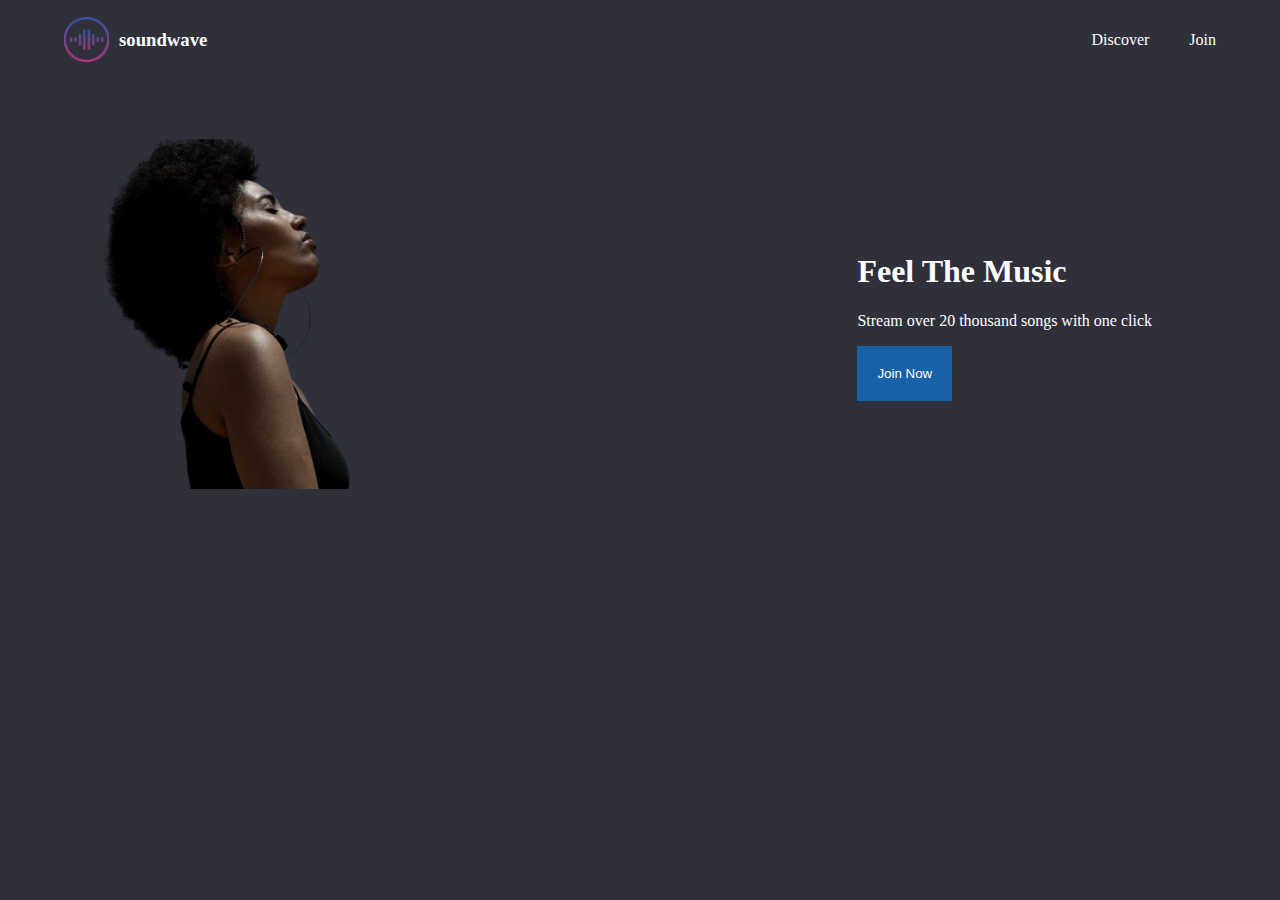
<file: index.html>
<!DOCTYPE html>
<html lang="en">
<head>
    <meta charset="UTF-8">
    <meta name="viewport" content="width=device-width, initial-scale=1.0">
    <title>Untitled - Partial file saved 27-05-2024</title>
    <link rel="stylesheet" href="assets/css/style.css">
</head>
<body>
    <header id="header">
        <div class="header-content">
            <nav class="nav">
                <a href="index.html">
                    <div class="logo">
                        <img src="assets/css/images/logo (1) 1.png" alt="logo">
                        <h3>soundwave</h3>
                    </div>
                </a>
                <ul>
                    <li><a href="feature.html">Discover</a></li>
                    <li><a href="SignUp.html">Join</a></li>
                </ul>    
                
            </nav>  
        </div>        

    </header>
    <section id="landing-page">
        <div class="image"> 
            <img src="assets/css/images/landing-page-girl 1.png" alt="landing page girl ">
        </div> 
        <div class="feel"> 
            <h1>Feel The Music</h1>
            <p>Stream over 20 thousand songs with one click</p>
            <button class="Join-Now">Join Now</button>
        </div> 
    </section>
</body>
</html>
</file>
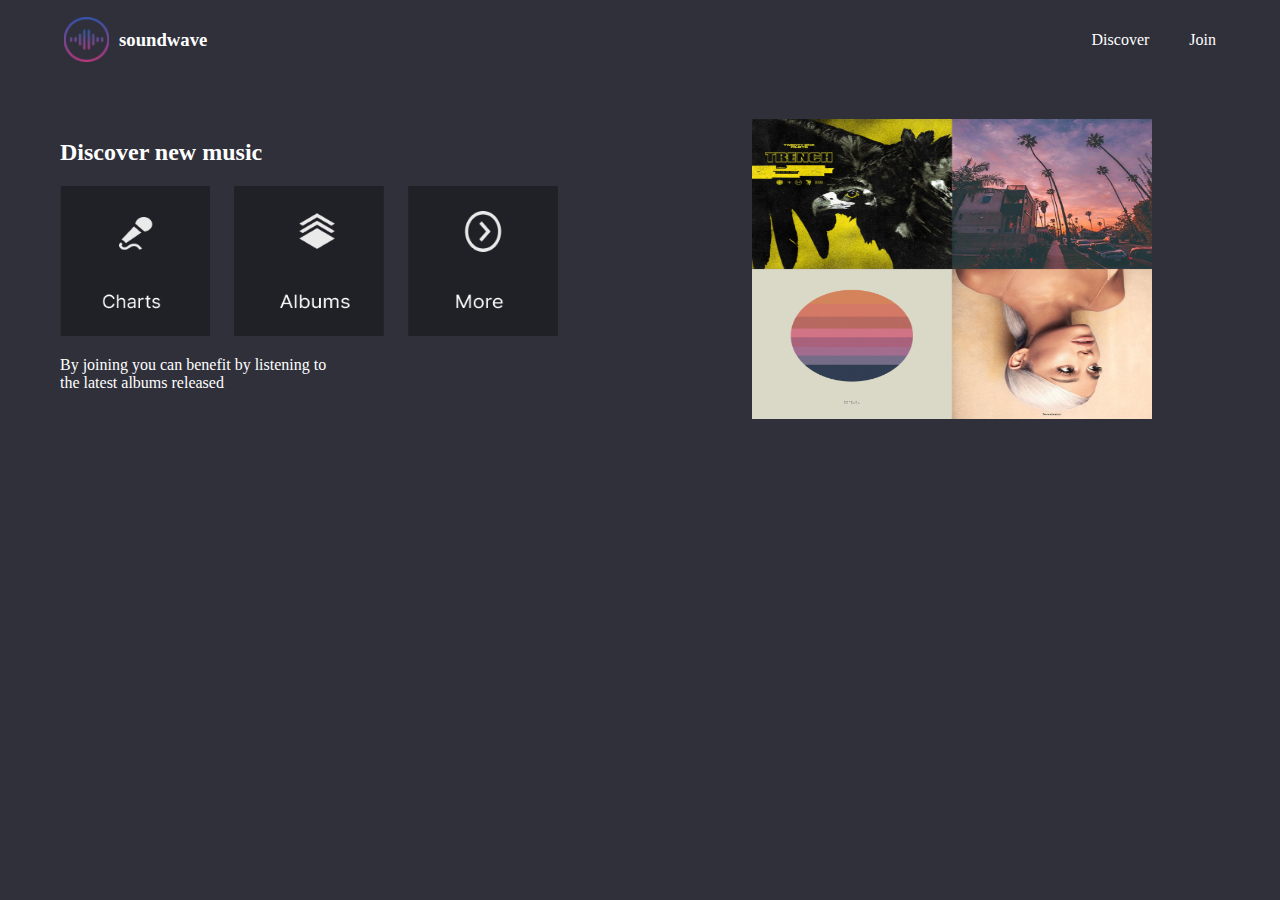
<file: feature.html>
<!DOCTYPE html>
<html lang="en">
<head>
    <meta charset="UTF-8">
    <meta name="viewport" content="width=device-width, initial-scale=1.0">
    <title>feature</title>
    <link rel="stylesheet" href="assets/css/style.css">
</head>
<body>
    <header id="header">
        <div class="header-content">
            <nav class="nav">
                <a href="index.html">
                    <div class="logo">
                        <img src="assets/css/images/logo (1) 1.png" alt="logo">
                        <h3>soundwave</h3>
                    </div>
                </a>
               
                <ul>
                    <li><a href="feature.html">Discover</a></li>
                    <li><a href="SignUp.html">Join</a></li>
                </ul>    
                
            </nav>  
        </div>        

    </header>
    <section id="feature">
        <div class="left">
            
            <div class="item">
                <h2>Discover new music</h2>
                <img src="assets/css/images/Charts-Card.png" alt="Charts Card">
                <img src="assets/css/images/album-1.png" alt="album">
                <img src="assets/css/images/more.png" alt="more">
                <p>By joining you can benefit by listening 
                    to <br> the latest albums released
                </p>
            </div>
            
                
                
                
        
        </div>
        <div class="rigth">
            <img src="assets/css/images/covers 1.png" alt="covers ">
        </div>

    </section>
</body>
</html>
</file>
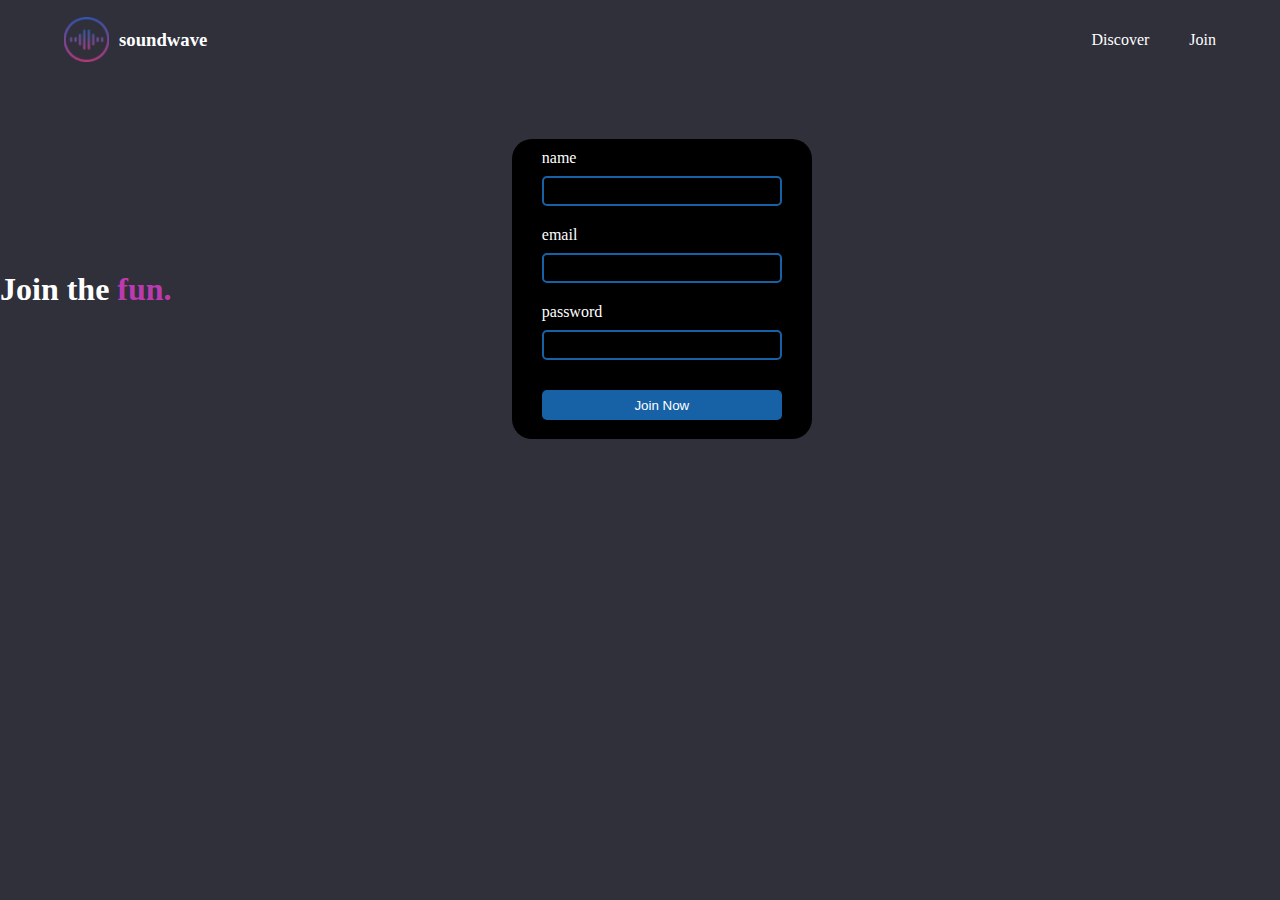
<file: SignUp.html>
<!DOCTYPE html>
<html lang="en">
<head>
    <meta charset="UTF-8">
    <meta name="viewport" content="width=device-width, initial-scale=1.0">
    <title>SignUp</title>
    <link rel="stylesheet" href="assets/css/style.css">
    <link href='https://unpkg.com/boxicons@2.1.4/css/boxicons.min.css' rel='stylesheet'>

</head>
<body>
    <header id="header">
        <div class="header-content">
            <nav class="nav">
                <a href="index.html">
                    <div class="logo">
                        <img src="assets/css/images/logo (1) 1.png" alt="logo">
                        <h3>soundwave</h3>
                    </div>
                </a>
                <ul>
                    <li><a href="feature.html">Discover</a></li>
                    <li><a href="SignUp.html">Join</a></li>
                </ul>    
                
            </nav>  
        </div>        

    </header>
   <section id="sign-up">
     <div class="fun">
        <h1>Join the <span>fun.</span></h1>
     </div>
     <form  action="#">
      <div class="row">
    
              <div class="input">
                  <label for="name"> name</label>
                  <input type="text" id="name" name="name">
              </div>
          
              <div class="input">
                  <label for="email">email</label>
                  <input type="email" id="email" name="email">
              </div>
              
              <div class="input">
               <label for="password"> password</label>
               <input type="number" id="password" name="password">
               <button>Join Now</button>
           </div>
      </div>
      
         
             
          

     </form>
     <div class="footer">
        <div class="div-left">

        </div>
        <div class="div-rigth">

        </div>
     </div>
    </section> 
</body>
</html>
</file>
<file: assets/css/style.css>
* {
    box-sizing: border-box;
}
body {
    margin: 0;
    padding: 0;
    font-size: 16px;
    background-color: #2F303A;
}

#header {
    width: 90%;
    margin: auto;
    margin-top: 10px;
}
.logo {
    display: flex;
    align-items: center;
}
.logo img {
    width: 45px ;
    height: 45px;
    margin-right: 10px;
}
a {
    text-decoration: none;
    color: white;
}
.nav {
    display: flex;
    justify-content: space-between; 
    align-items: center;
    
}


.nav ul {
    list-style: none;
    display: flex;
    gap: 40px;
}
#landing-page {
    display: flex;
    justify-content: space-between;
    margin-top: 70px;
    width: 90%;
    height: auto;
    align-items: center;
    /* margin-bottom: 100px; */

}
.image img {
    width: 250px;
    height: 350px;
    margin-left: 100px;
}
#landing-page .feel {
    color: white;
}

    

.Join-Now {
    border: none;
    background-color: #1762A7;
    color: white;
    padding: 20px;
}
#feature {
    display: flex;
    justify-content: space-between;
    width: 90%;
    margin-top: 50px;
}
#feature .left .item {
    color: white;
    margin-left: 60px;
}
#feature .left .item img {
    width: 150px;
    height: 150px;
    margin-right: 20px;

}
#feature .rigth  img {
    width: 400px;
    height: 300px;

}
#sign-up {
    display: flex;
    justify-content: space-between;
    margin-top: 70px;
    width: 90%;
    height: auto;
    align-items: center;
    margin-bottom: 100px;
    background-color: #2F303A;
}
.fun {
    color: white;
    align-items: center;

}
.fun span {
    color: #BC3AB0;
}
.row {
    
    display: flex; 
    flex-direction: column;
    border-radius: 20px;
    width: 300px;
    height: 300px;
    background-color: black;
    
}
.row label {
    display: block; 
    margin-bottom: 9px; 
    color: white;
    

}
.input {
   margin: 10px auto;
   width: 80%;
}   
.input input {
    width: 100%;
    height: 30px;
    background: transparent;
    border: 2px solid #1762A7;
    color: white;
    border-radius: 5px;
}   
.input button {
    margin-top: 30px;
    width: 100%;
    height: 30px;
    color: white;
    border: none;
    border-radius: 5px;
    background-color: #1762A7;;
} 
@media(max-width:505px){
    #landing-page {
        display: flex;
        flex-direction: column;
        justify-content: center;
    }
    .image img {
        width: 150px;
        height: 250px;
        margin-left: 40px;
        
    }
    #landing-page .feel {
        text-align: center;
        margin-left: 30px;
    }
    #feature {
        display: flex;
        flex-direction: column;
    }
    #feature .left {
       margin: auto;
       display: flex;
    
    }
    #feature .rigth {
       margin: auto;
    
    }
    
    #feature .left .item img {
        width: 70px;
        height: 70px;
        margin-right: 5px;
    }
    #feature .rigth  img {
        width: 250px;
        height: 150px;
    
    }
    #sign-up {
        display: flex;
        flex-direction: column;
        
    }
    form{
        margin-left: 30px;
        
    }
 }
</file>
